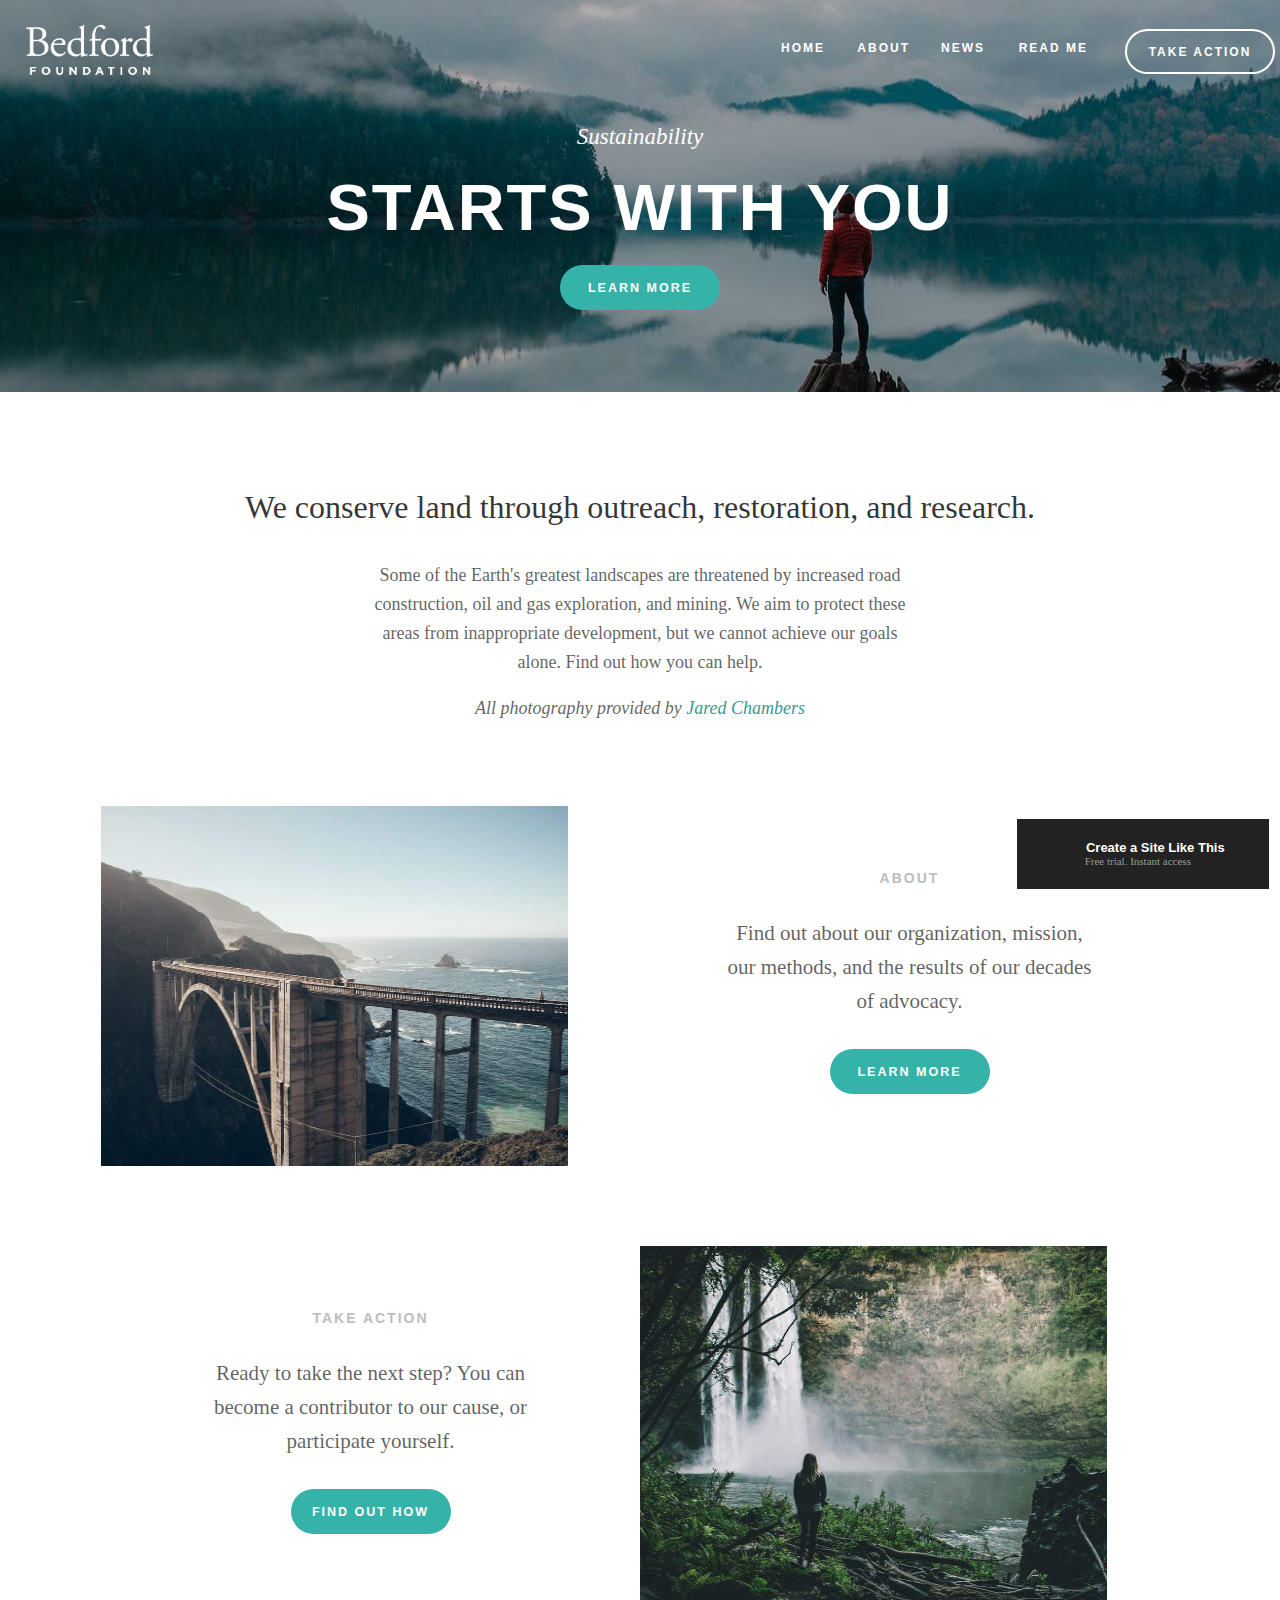
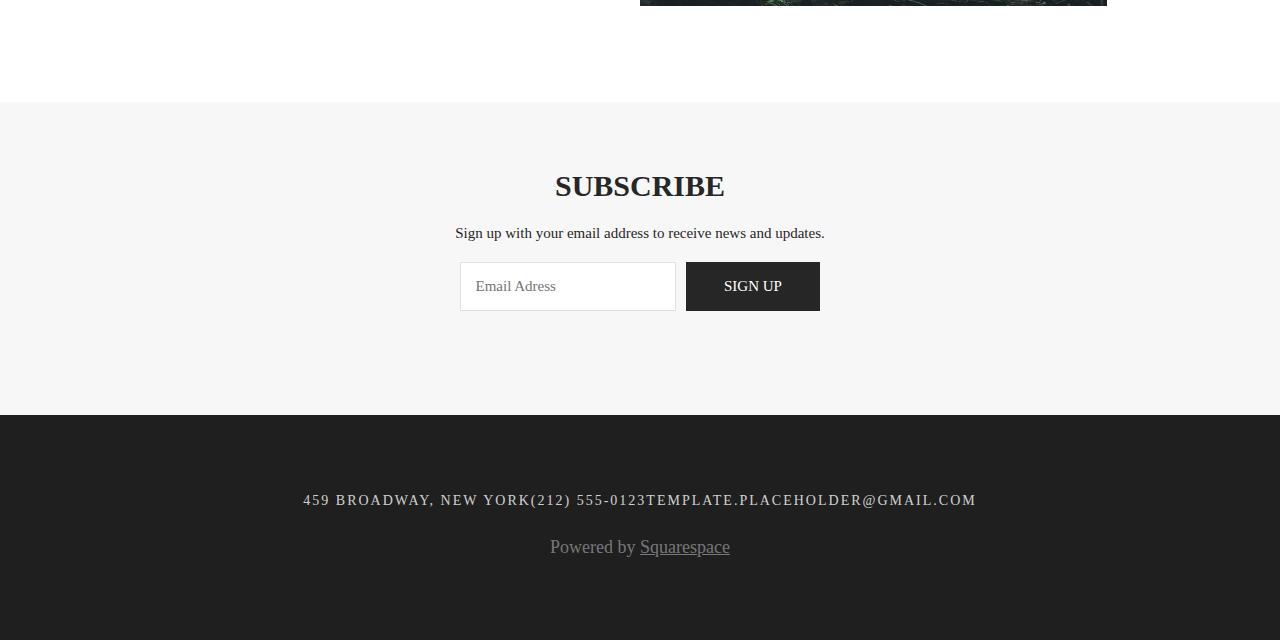
<file: hw/hw_3/index.html>
<!DOCTYPE html>
<html>
<head>
<meta charset="UTF-8">
<title>Bedford</title>
<link rel="stylesheet" type="text/css" href="css/style.css">
</head>

<body>
<header class="Head">
	<div id="overlay">
		<img class="logo" src="images/img4.png">
		<p class="home">HOME</p>
		<p class="about">ABOUT</p>
		<p class="news">NEWS</p>
		<p class="readMe">READ ME</p>
		<button class="action">TAKE ACTION</button>
		<div class="box00"></div>
		<div class="box0">
			<p class="text0_1">Sustainability</p>
			<h1 class="text0_2">STARTS WITH YOU</h1>
			<button class="btn">LEARN MORE</button>
		</div>
		
	</div>
</header>

<div class="main">
	<div class="container">
		<div class="row1">
			<div class="box1">
				<h1 class="text1_1">We conserve land through outreach, restoration, and research.</h1>
				<p class="text1_2">Some of the Earth's greatest landscapes are threatened by increased road construction, oil
								  and gas exploration, and mining. We aim to protect these areas from inappropriate 
								   development, but we cannot achieve our goals alone. Find out how you can help.</p>
				<em class="text1_3">All photography provided by<em id="a"> Jared Chambers</em></em>
			</div>
		</div>
		<div class="row2">	
			<div class="box2">
				<img class="img2" src="images/img2.jpg">
			</div>
			<div class="box3">
				<div class="TEXT">
				<p class="text2_1">ABOUT</p>
					<p class="text2_2"> Find out about our organization,
									mission, our methods, and the results of 
										our decades of advocacy.</p>
					<div class="but">
						<button class="btn2">LEARN MORE</button>	
					</div>
				</div>
			</div>
		</div>	
		<div class="row3">
			<div class="box4">
			<div class="TEXT">
				<p class="text2_1">TAKE ACTION</p>
					<p class="text2_2">Ready to take the next step? You can
									become a contributor to our cause, or
											participate yourself.</p>
					<div class="but">
						<button class="btn2">FIND OUT HOW</button>	
					</div>
				</div>
			</div>
			<div class="box5">
				<img class="img3" src="images/img3.jpg">
			</div>
		</div>
		</div>
</div>

<div class="pre_footer">
	<div class="container">
	<div class="Text3">
		<header class="head">
			<h1 class="sub">SUBSCRIBE</h1>
			<p class="text3_1">Sign up with your email address to receive news and updates.</p>
		</header>
		<div class="body">
			<input class="input" placeholder="Email Adress"></input>
			<button class="SignUp">SIGN UP</button>
		</div>	
	</div>
	</div>
</div>

<div class="footer">
	<div class="container">
	<div class="Text4">
		<p class="text4_1">459 BROADWAY, NEW YORK(212) 555-0123TEMPLATE.PLACEHOLDER@GMAIL.COM</p>
		<p class="text4_2">Powered by <u>Squarespace</u></p>
	</div>
	<div class="element">
			<div class="Text5">
		<h2 class="text5_1">Create a Site Like This</h2>
		<p class="text5_2">Free trial. Instant access</p>
			</div>
	</div>
	</div>
</div>
</body>
</html>
</file>
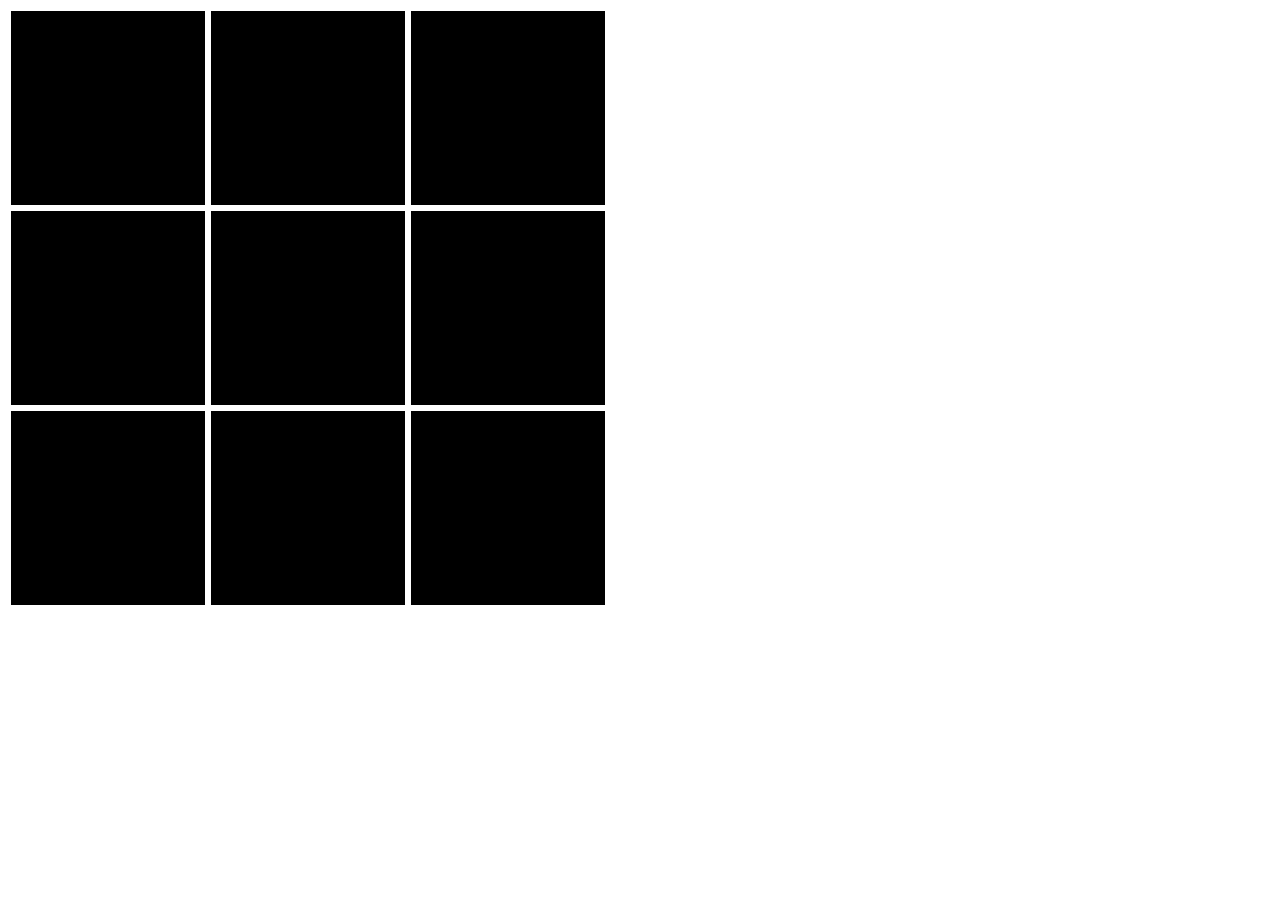
<file: hw/hw_6/index.html>
<!DOCTYPE html>
<html lang="en">
    <head>
        <title>Game</title>
        <link rel="stylesheet" href="css/style.css">
        <script src="js.js" ></script>
    </head>
    <body>
        <div id="game"></div>
    </body>
</html>
</file>
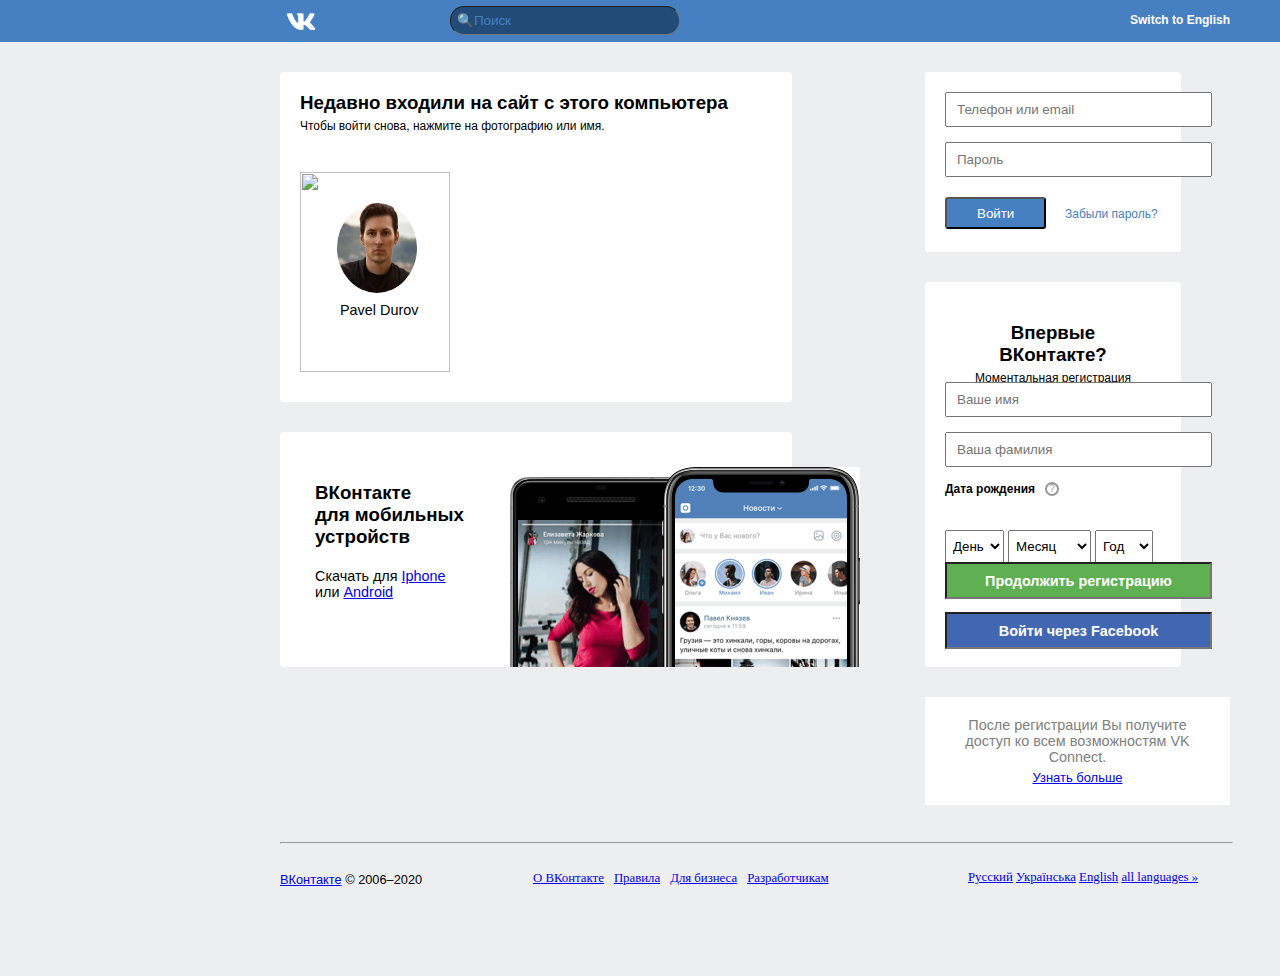
<file: hw/hw_1/vk.com.html>
<!DOCTYPE html>
<html lang="en">
<head>
    <meta charset="UTF-8">
    <title>Добро пожаловать | ВКонтакте</title>
    <style>
        body{
            margin:0;
            padding:0;
            background: #EDEEF0;
            }
        .head{
            width:100%;
            height:42px;
            background-color:#4680C2;
        }
        .head img{
            width:42px;
            height:42px;
            position: absolute;
            margin-left:280px;
        }
        .search{
              position:absolute;
              margin-left:450px;
              margin-top: 6px;
        }
        #s{
            border-radius: 14px;
            border-width:thin;
            width:230px;
            padding:6px;
            background-color: #224B7A;
        }
        input[type="search"]::-webkit-input-placeholder {
        color:#4680C2;
        }
        .switch{
            position:absolute;
            margin-left: 1130px;
            margin-top: 10px;
        }
        #sw{
            color: white;
            font-size:75%;
            font-family: Arial;
        }

        h3{
            margin:0;
            padding:20px 20px 0 20px;
            font-family:Arial;
        }
        p{
            margin:0;
            padding:5px 20px 0 20px;
            font-family:arial;
            font-size:75%;
        }
        .leftB{
            position: absolute;
            margin-left: 280px;
            margin-top: 30px;
            width: 40%;
            height: 330px;
            background: white;
            border-radius: 4px;
        }
        .imageA {
            width: 150px;
            height: 200px;
            position: absolute;
            left: 20px;
            top: 100px;

        }
        .rightB{
            position:absolute;
            margin-left: 925px;
            margin-top: 30px;
            width: 20%;
            background: white;
            height: 180px;
            border-radius: 4px;
        }
        .forms{
            padding-left: 20px;
            padding-right: 20px;
            padding-top: 20px;
            padding-bottom: 20px;

        }
        .tel{
            position: absolute;
            top: 20px;
            width: 253px;
            height: 25px;
            padding: 3px 0 3px 10px;
            font-family: Arial;
            font-color: grey;
        }
        .pas{
            position: absolute;
            top: 70px;
            width: 253px;
            height: 25px;
            padding: 3px 0 3px 10px;
            font-family: Arial;
            font-color: grey;
        }

         #sub{
            position: absolute;
            top: 125px;
            padding: 6.5px 30px 6.5px 30px;
            background: #4680C2;
            border-radius: 3px;
            font-family: Arial;
            color: white;
            }
         #for{
            position: absolute;
            top: 130px;
            left: 120px;
            color: #4680C2;
         }
         .rightN{
            position:absolute;
            margin-left: 925px;
            margin-top: 240px;
            width: 20%;
            background: white;
            height: 385px;
            border-radius: 4px;
         }
         .center {
            text-align: center;
            position:relative;



         }
         #first{
            text-align:center;
            position:relative;

         }
          #name{
            top: 100px;
         }
         #surname{
            top: 150px;
         }
         h1 {
              font-family: sans-serif;
              text-align: center;
         }

         .hint__circle {
              height: 10px;
              width: 10px;
              margin: 0 auto;
              -webkit-border-radius: 100px;
              color: black;
              text-align: center;
              line-height: 10px;
              font-family: arial;
              font-size:10px;
              border: 2px solid black;
              opacity: .4;
              position: absolute;
              top: 200px;
              left: 120px;
         }

         .hint__circle:hover {
              border: 2px solid #f37920;
              color: #f37920;
              cursor: pointer;
              opacity: 1;
         }
         .date{
            position: absolute;
            top: 195px;
            left: 0px;
         }
         select{
            position:relative;
            top: 140px;
            left: 0px;
            padding: 3px;
            height: 33px;
         }
         #reg{
            top: 280px;
            left: 20px;
            background:#5FB053;
            font-size:90%;
            text-align: center;
            font-family:Arial;
            font-weight: bold;
            padding:0 5px 0 5px;
            height: 33px;
            color: white;
         }
         #face{
            top: 330px;
            left: 20px;
            background: #4267B2;
            font-size:90%;
            text-align: center;
            font-family:Arial;
            font-weight: bold;
            padding:0 5px 0 5px;
            height: 33px;
            color: white;
         }
        .hz{
            position:absolute;
            margin-left: 925px;
            margin-top: 655px;
            width: 265px;
            background: white;
            padding: 20px;
            text-align: center;
            font-size: 90%;
            font-family: Arial;
            color:grey;
        }
        #ss{
            font-size:90%;
        }
        .iphone{
            position: absolute;
            margin-left: 280px;
            margin-top: 390px;
            width: 40%;
            height: 235px;
            background: white;
            border-radius: 4px;
        }
        #android{
            font-size: 90%;
            padding: 20px;
        }
        .jaz{
            margin-top: 30px;
            margin-left: 15px;
        }
        .photo{
            margin-top:-153px;
            margin-left: 230px;
            padding:0;
        }
        .line{
            color: #f0f0f0;
            width: 953px;
            margin-top: 800px;
            margin-left: 280px;
        }

        .footer_copy{
            margin-left:280px;
            padding: 20px 50px 50px 0;
            font-family: Arial;
            font-size:80%;
        }
        .bnav_a{
            position: relative;
            top: -69px;
            left: 530px;
            font-size:80%;
            padding:3px;
        }
        .lip{
            position: relative;
            top: -88px;
            left: 965px;
            font-size:80%;
            padding:3px;
        }
        .ad{
            width: 80px;
            height: 90px;
            border-radius:100%;
            margin-top:70px;
            margin-left:57px;
        }
        .durov{
            position:absolute;
            left:40px;
            font-size:90%;
            font-family:Arial;
        }
    </style>

</head>
    <body>
        <div class="head">
            <div id="img"><img src="images/Логотип ВК.png"></div>
            <div class="search"><form><input type="search" placeholder="&#128269;Поиск" id="s"> </form></div>
            <div class="switch"><strong id="sw">Switch to English</strong></div>
        </div>
        <div class="leftB">
            <div class="text">
                <h3>Недавно входили на сайт с этого компьютера</h3>
                <p>Чтобы войти снова, нажмите на фотографию или имя.</p>
            </div>
            <div class="r1">

                <input type="image" value=" " class="imageA">

                        <img src="images/pavel.jfif" class="ad" >
                        <p class="durov">Pavel Durov</p>

            </div>

            <div class="r2">

            </div>
        </div>
        <div class="rightB">
            <div class="forms"><form>
                     <input type="tel" placeholder="Телефон или email " class="tel">
                     <input type="password" placeholder="Пароль" class="pas" >
                     <input type="button" id="sub" value="Войти">
                     <p id="for">Забыли пароль?</p>
                </form>
            </div>
        </div>
        <div class="rightN">
            <div class="forms"><form>
                    <h3 class="сenter" id="first">Впервые ВКонтакте?</h3>
                    <p class="center">Моментальная регистрация</p>
                    <input type="text" placeholder="Ваше имя" class="tel" id="name">
                    <input type="text" placeholder="Ваша фамилия" class="pas" id="surname">
                    <p class="date"><b id="d">Дата рождения</b> <div class="hint__circle">?</div> </p>
                    <select>
                        <option value="День">День</option>
                        <option value="1">1</option>
                        <option value="2">2</option>
                    </select>
                    <select>
                        <option value="Месяц">Месяц</option>
                        <option value="Января">Января</option>
                        <option value="Февряля">Февряля</option>
                    </select>
                    <select>
                        <option value="Год">Год</option>
                        <option value="1990">1990</option>
                        <option value="2000">2000</option>
                    </select>
                <input type="text" value="Продолжить регистрацию" class="tel" id="reg">
                    <input type="text" value="Войти через Facebook" class="pas" id="face">
                </form>
            </div>
        </div>
        <div class="hz">После регистрации Вы получите доступ ко всем возможностям VK Connect.
            <p id="ss"><a href="https://connect.vk.com/promo?">Узнать больше</a> </p></div>
        <div class="iphone">
            <div class="jaz">
                <h3>ВКонтакте <br>для мобильных</br> устройств</h3>
                <p id="android">Скачать для <a href="https://apps.apple.com/ru/app/id564177498">Iphone</a>
                    <br>или <a href="https://play.google.com/store/apps/details?id=com.vkontakte.android">Android</a> <br></p>
            </div>
            <div class="photo">
                <img src="images/compact_mobile_promo.png">
            </div>
        </div>

  </body>
  <footer>
      <div class="line"><hr></div>
      <div class="footer_copy"><a href="/about">ВКонтакте</a> &copy; 2006–2020</div>
      <div class="footer_links">
          <a class="bnav_a" href="/about">О ВКонтакте</a>
          <a class="bnav_a" href="/terms">Правила</a>
          <a class="bnav_a" href="/biz?utm_source=vk_inside&utm_medium=authorization">Для бизнеса</a>
          <a class="bnav_a" href="/dev">Разработчикам</a>
      </div>
      <div class="lip">
          <a class="lang" href="#">Русский</a>
          <a class="lang" href="#">Українська</a>
          <a class="lang" href="#">English</a>
          <a class="lang" href="#">all languages »</a>
      </div>
  </footer>
</html>
</file>
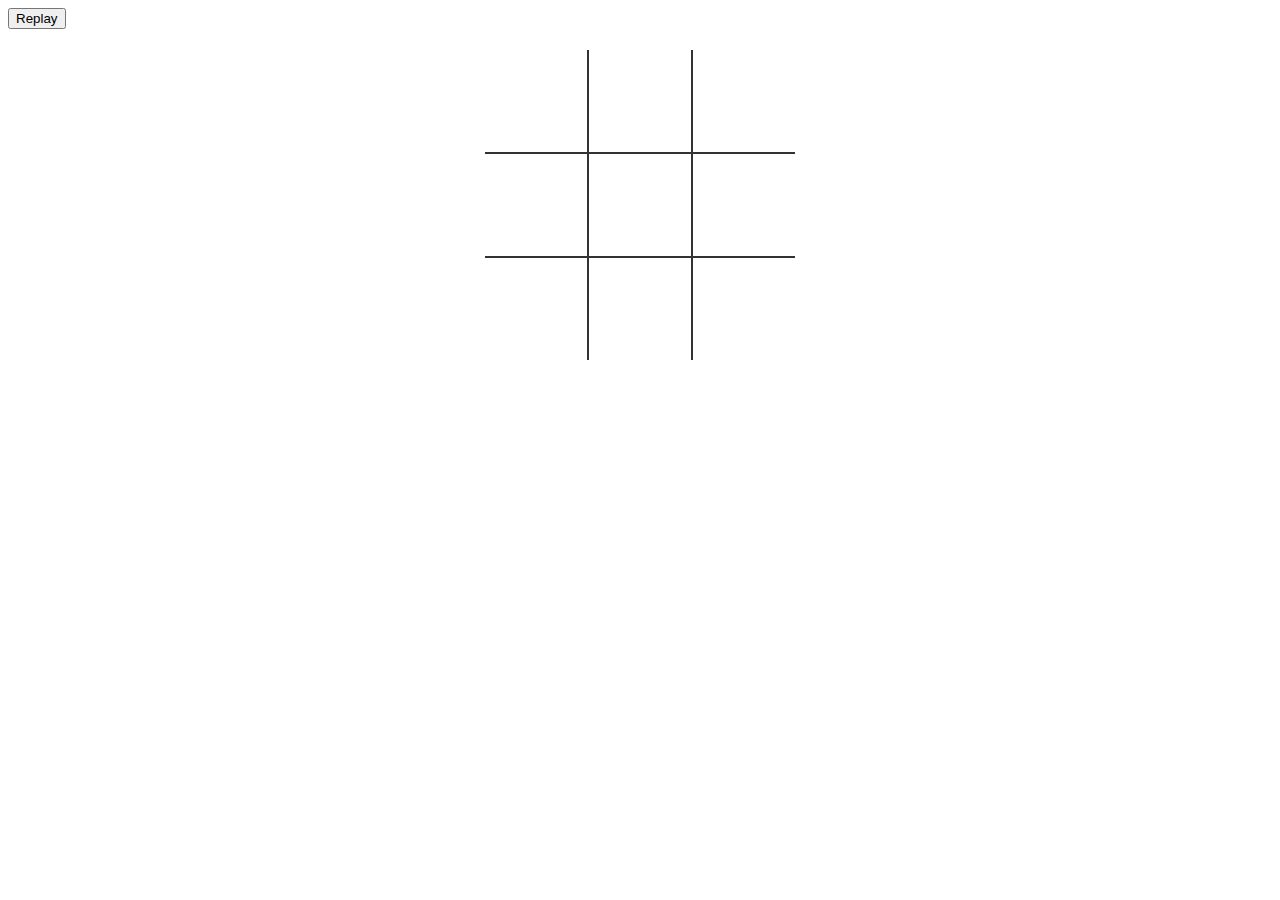
<file: hw/hw_7/tictactoe.html>
<!DOCTYPE html>

<html>
<head>
  <meta charset="UTF-8">
  <title>Tic Tac Toe</title>
  
  <link rel="stylesheet" href="css/style.css">

</head>

<body>

	<table>
		<tr>
			<td class="cell" id="0"></td>
			<td class="cell" id="1"></td>
			<td class="cell" id="2"></td>
		</tr>
		<tr>
			<td class="cell" id="3"></td>
			<td class="cell" id="4"></td>
			<td class="cell" id="5"></td>
		</tr>
		<tr>
			<td class="cell" id="6"></td>
			<td class="cell" id="7"></td>
			<td class="cell" id="8"></td>
		</tr>
	</table>
	<div class="endgame">
		<div class="text"></div>
	</div>
	<button onClick="startGame()">Replay</button>

  <script src="script.js"></script>
</body>
</html>
</file>
<file: hw/hw_3/css/style.css>
.container{
	
	overflow: hidden;
	padding: 0px 15px;
	margin: 0 auto;
}
body{
	margin: 0px;
}
.Head{
	background-image: url(../images/img1.jpg);
	background-size: cover;
	background-position: center;
	height:100%;
}
#overlay{
	background-color:rgba(0, 0, 0, 0.3);
	top: 0;
	bottom: 0;
	width: 100%;
	height: 392px;
}
.logo{
	position: absolute;
	top: 20px;
	left: 20px;
	width: 140px;
	height: 60px;
	cursor: pointer;
}
.box00{
	text-align: center;
	padding: 32px;
	padding-bottom: 0px;
	height:60px;
}
.box0{
	padding: 32px;
	text-align: center;
	justify-content: center;
}
.text0_1{
	color: white;
	font-style: italic;
	font-size: 23px;
	margin: 0px;
}
.text0_2{
	color: white;
	font-family: Arial;
	font-weight: bold;
	font-size: 65px;
	letter-spacing: 2px;
	text-align: center;
	margin: 0px;
	padding: 20px;
	
}
.btn{
	border: none;
	color: white;
	background-color: #36b3a8;
	top: 265px;
	left:600px;
	width:160px;
	height:45px;
	border-radius: 50px;
	font-family: Arial;
	font-variant: small-caps;
	font-weight: 800;
	font-size: 12.5px;
	letter-spacing: 2px;
	cursor: pointer;
}
.home{
	position: absolute;
	color: white;
	top: 29px;
	right: 455px;
	font-family: Arial;
	font-variant: small-caps;
	font-weight: 800;
	font-size: 12px;
	letter-spacing: 2px;
	cursor: pointer;
	
}
.about{
	position: absolute;
	color: white;
	top: 29px;
	right: 370px;
	font-family: Arial;
	font-variant: small-caps;
	font-weight: 800;
	font-size: 12px;
	letter-spacing: 2px;
	cursor: pointer;
	
}
.news{
	position: absolute;
	color: white;
	top: 29px;
	right: 295px;
	font-family: Arial;
	font-variant: small-caps;
	font-weight: 800;
	font-size: 12px;
	letter-spacing: 2px;
	cursor: pointer;
	
}
.readMe{
	position: absolute;
	color: white;
	top: 29px;
	right: 192px;
	font-family: Arial;
	font-variant: small-caps;
	font-weight: 800;
	font-size: 12px;
	letter-spacing: 2px;
	cursor: pointer;
}
.action{
	position: absolute;
	border: 5;
	border: 2px solid #fff;
    color: #fff;
	color: white;
	background-color: transparent;
	top: 29px;
	right: 5px;
	width:150px;
	height:45px;
	border-radius: 300px;
	font-family: Arial;
	font-variant: small-caps;
	font-weight: 800;
	font-size: 12px;
	letter-spacing: 2px;
	cursor: pointer;
}


.main{
	margin: 0px 44px;
	padding: 96px 42px;
}
.row1{
	width: 100%;
	height: calc(100% / 3);
	margin-bottom: 84px;
}
.box1{
	width: 100%;
	height: calc(100% / 3);
	text-align: center;
}
.text1_1{
	position: relative;
	margin-top: 0px;
	margin-bottom: 0px;
	color: rgba(26,26,26,.9);
	font-family: adobe-garamond-pro;
    font-weight: 400;
    font-style: normal;
    font-size: 32px;
    letter-spacing: 0px;
    text-transform: none;
    line-height: 1.2em;
}
.text1_2{
	position: relative;
	margin: 18px 250px 0px;
	padding: 17px;
	font-family: adobe-garamond-pro;
    font-weight: 400;
    font-style: normal;
    font-size: 18px;
    letter-spacing: 0px;
    line-height: 1.6em;
    color: rgba(26,26,26,.7);
}
.text1_3{
	position: relative;	
	font-family: Open Sans Condensed Light;
    font-weight: 400;
    font-style: italic;
    font-size: 18px;
    line-height: 1.6em;
    color: rgba(26,26,26,.7);
}
#a{
	color: #3d9991;
}
.row2{
	width: 100%;
	height: calc(100% / 3);
	margin: 42px 0px;
}
.box2{
	width: 50%;
	height: 360px;
	float: left;
}
.img2{
	width: 467px;
	height: 360px;
}
.box3{
	width: 50%;
	height: 360px;
	float: right;
	
}
.TEXT{
	padding: 50px 0px;
	text-align: center;
}
.text2_1{
	position: relative;
	text-align: center;
	font-family: Arial;
	font-variant: small-caps;
	font-weight: 800;
	font-size: 14px;
	letter-spacing: 2px;
	color: #bdbdbd;
}
.text2_2{
	position: relative;
	padding: 10px;
	font-family: adobe-garamond-pro;
    font-weight: 400;
    font-size: 21px;
    line-height: 1.6em;
    color: rgba(26,26,26,.7);
	padding-left:80px;
	padding-right:80px;
}
.but{
	height: 33%;
	float: bottom;
	justify-content: center;
}
.btn2{
	position: relative;
	border: none;
	color: white;
	background-color: #36b3a8;
	width:160px;
	height:45px;
	border-radius: 50px;
	font-family: Arial;
	font-variant: small-caps;
	font-weight: 800;
	font-size: 12.5px;
	letter-spacing: 2px;
	padding: 10px;
}
.row3{
	width: 100%;
	height: calc(100% / 3);
	margin-bottom: 84px;
	
}
.box4{
	width: 50%;
	height: 360px;
	float: left;
	margin-top: 80px; 
}
.box5{
	width: 50%;
	height: 360px;
	float: right;	
	margin-top: 80px; 
}
.img3{
	width: 467px;
	height: 360px;
}
.container:after {
	content: "";
	display: table;
	clear: both;
}
.pre_footer{
	padding: 32px;
	background-color: #f7f7f7;
	box-sizing: border-box;
}
.Text3{
	padding: 34px 17px;
	height:181px;
}
.head{
	margin: 0px 69px;
}
.sub{
	text-align: center;
	margin: 0px 0px 17px;
	color: #272727;
    font-size: 30px;
    line-height: 1.2em;
	
}
.text3_1{
	margin: 17px 0px;
	text-align: center;
	color: #272727;
	font-size: 15px;
    line-height: 1.6em;
}
.body{
	padding: 0px 0px 12px;
	display: flex;	
	justify-content: center;
}
.input{
	color: rgb(195, 195, 195));
	padding: 15px;
    padding: 1em;
    background: #fff;
    border: 1px solid rgba(0,0,0,.12);
    font-family: inherit;
    font-size: 15px;
    line-height: normal;
    outline: none;
	float: left;

}
.SignUp{
	position: relative;
	float: right;
	padding: 1em 2.5em;
	margin-left: 10px;
    border-width: 0;
    text-align: center;
    cursor: pointer;
	color: #fff;
    background-color: #262626;
    border: 1px solid #262626 !important;
    font-family: inherit;
    font-size: 15px;
}

.footer{
	background-color: #1f1f1f;
}
.Text4{
	margin-left: 50px;
	margin-right: 50px;
	padding: 64px 30px;
}
.text4_1{
	position: relative;
	color: rgba(255,255,255,.8);
	cursor: pointer;
	text-align: center;
	font-family: proxima-nova;
    font-weight: 400;
    font-style: normal;
    font-size: 14px;
    letter-spacing: 2px;
    text-transform: uppercase;
}
.text4_2{
	position: relative;
	text-align: center;
	color: rgba(255,255,255,.4);
	padding-top: 10px;
	font-size: 18px;
}

.text5_1{
	margin: 0px;
	font-family: 'Helvetica Neue',Helvetica,Arial,sans-serif;
    color: #fff;
    font-size: 13px;
	text-align: center;
}
.element{
	position: fixed;
    bottom: 11px;
    right: 11px;
    z-index: 20000;
    cursor: pointer;
	white-space: nowrap;
    text-align: left !important;
    border-radius: 0px;
	width: 252.375px;
    height: 70px;
	background-color: #222;
}
.text5_2{
	margin: 0px;
	font-size: 11px;
    line-height: 12px;
    letter-spacing: normal;
	text-align: center;
	color: #999;
	text-align: left !important;
}
.Text5{
	position: relative;
	padding: 21px 43px 0px 68px;
}
</file>
<file: hw/hw_6/css/style.css>
#game{
   width: 600px;
   height: 600px;
   background: black;
   justify-content: center;
}
.block{
    width: 200px;
    height: 200px;
    float: left;
    border:3px solid white;
    box-sizing: border-box;
    line-height: 200px;
    text-align: center;
    font-size : 200px;
    text-transform: uppercase;
    font-family: Arial;
    color: white;
}
</file>
<file: hw/hw_7/css/style.css>
td {
  border:  2px solid #333;
  height:  100px;
  width:  100px;
  text-align:  center;
  vertical-align:  middle;
  font-family:  "Comic Sans MS", cursive, sans-serif;
  font-size:  70px;
  cursor: pointer;
}

table {
  border-collapse: collapse;
  position: absolute;
  left: 50%;
  margin-left: -155px;
  top: 50px;
}

table tr:first-child td {
  border-top: 0;
}

table tr:last-child td {
  border-bottom: 0;
}

table tr td:first-child {
  border-left: 0;
}

table tr td:last-child {
  border-right: 0;
}

.endgame {
  display: none;
  width: 200px;
  top: 120px;
  background-color: rgba(205,133,63, 0.8);
  position: absolute;
  left: 50%;
  margin-left: -100px;
  padding-top: 50px;
  padding-bottom: 50px;
  text-align: center;
  border-radius: 5px;
  color: white;
  font-size: 2em;
}
</file>
